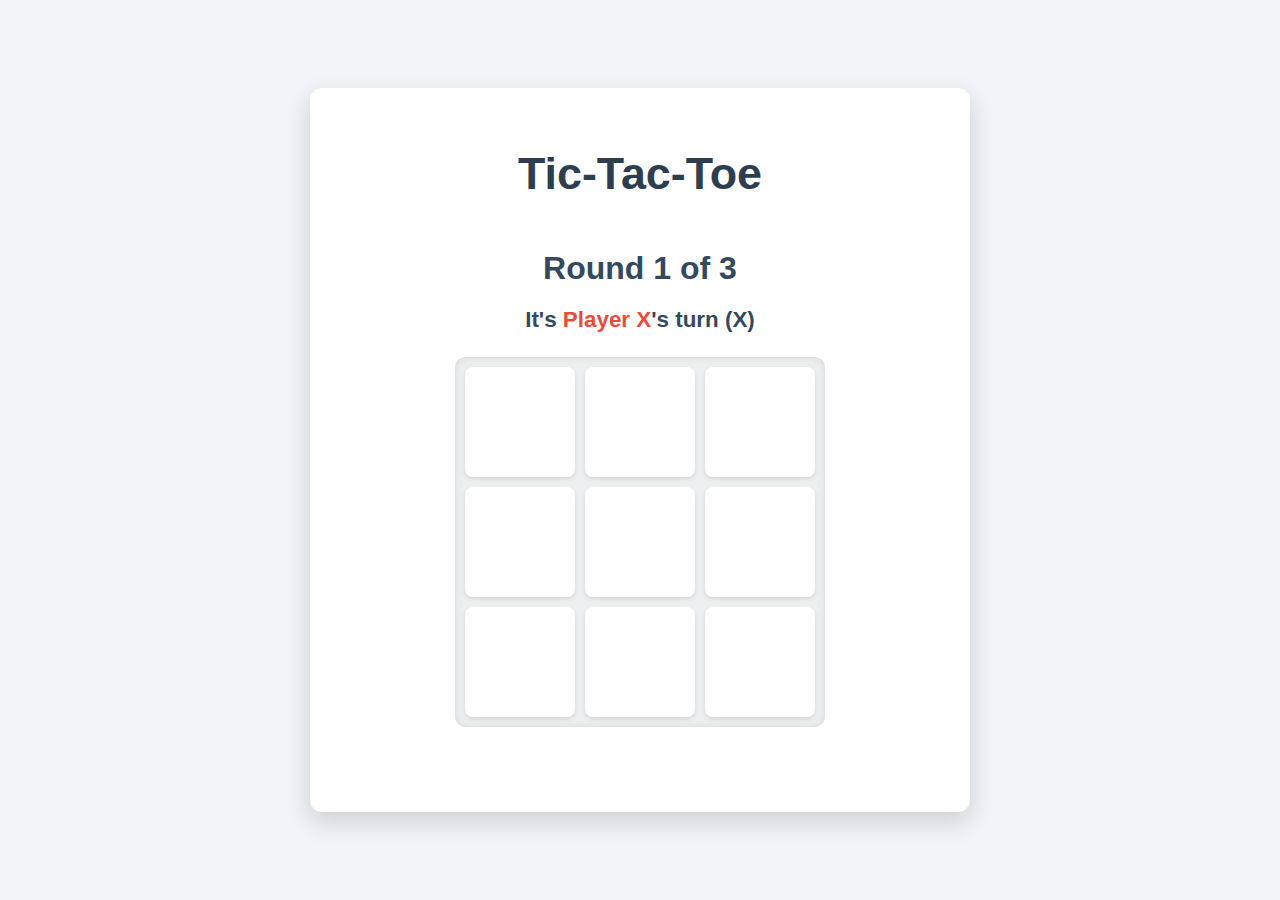
<file: index.html>
<!DOCTYPE html>
<html lang="en">
<head>
    <meta charset="UTF-8">
    <meta name="viewport" content="width=device-width, initial-scale=1.0">
    <title>Tic-Tac-Toe Game</title>
    <link rel="stylesheet" href="style.css">
</head>
<body>
    <div id="app">
        <h1>Tic-Tac-Toe</h1>

        <div id="game-play-page" class="page active">
            <h2 id="round-info">Round 1 of 3</h2>
            <div id="game-info"></div>
            <div id="game-board">
                <div class="cell" data-cell-index="0"></div>
                <div class="cell" data-cell-index="1"></div>
                <div class="cell" data-cell-index="2"></div>
                <div class="cell" data-cell-index="3"></div>
                <div class="cell" data-cell-index="4"></div>
                <div class="cell" data-cell-index="5"></div>
                <div class="cell" data-cell-index="6"></div>
                <div class="cell" data-cell-index="7"></div>
                <div class="cell" data-cell-index="8"></div>
            </div>
            <div id="game-messages"></div>
            <button id="next-round-btn" style="display: none;">Next Round</button>
        </div>

        <div id="score-page" class="page">
            <h2>Game Over! Final Scores</h2>
            <div id="final-winner-message"></div>
            <table>
                <thead>
                    <tr>
                        <th>Round</th>
                        <th id="playerXScoreHeader">Player X</th>
                        <th id="playerOScoreHeader">Player O</th>
                        <th>Winner</th>
                    </tr>
                </thead>
                <tbody id="score-table-body">
                </tbody>
            </table>
            <button id="restart-game-btn">Play Again</button>
        </div>
    </div>

    <script src="script.js" defer></script>
</body>
</html>
</file>
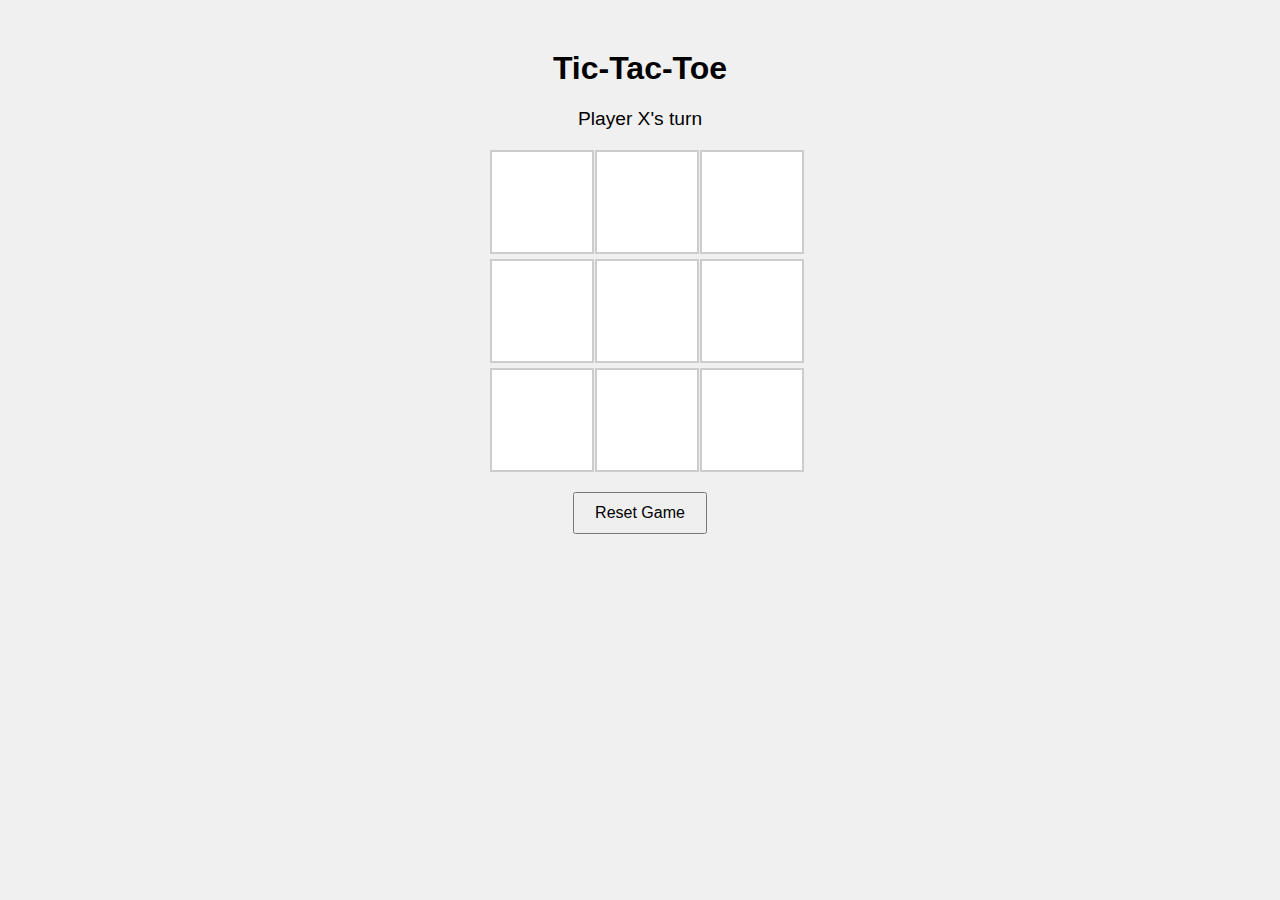
<file: Task 3/index.html>
<!DOCTYPE html>
<html lang="en">
<head>
  <meta charset="UTF-8">
  <meta name="viewport" content="width=device-width, initial-scale=1.0">
  <link rel="stylesheet" href="styles.css">
  <title>Tic-Tac-Toe</title>
</head>
<body>
  <div class="game-container">
    <h1>Tic-Tac-Toe</h1>
    <div id="game-status">Player X's turn</div>
    <div class="board">
      <div class="cell" data-index="0"></div>
      <div class="cell" data-index="1"></div>
      <div class="cell" data-index="2"></div>
      <div class="cell" data-index="3"></div>
      <div class="cell" data-index="4"></div>
      <div class="cell" data-index="5"></div>
      <div class="cell" data-index="6"></div>
      <div class="cell" data-index="7"></div>
      <div class="cell" data-index="8"></div>
    </div>
    <button id="reset-button">Reset Game</button>
  </div>
  <script src="script.js"></script>
</body>
</html>
</file>
<file: style.css>
/* Main Body */
body {
    font-family: 'Inter', sans-serif;
    display: flex;
    flex-direction: column;
    justify-content: center;
    align-items: center;
    min-height: 100vh;
    background-color: #f0f4f8;
    color: #333;
    margin: 0;
    padding: 20px;
    box-sizing: border-box;
}

/* Main App Container */
#app {
    background-color: #ffffff;
    border-radius: 12px;
    box-shadow: 0 10px 25px rgba(0, 0, 0, 0.15);
    padding: 30px;
    text-align: center;
    max-width: 600px;
    width: 100%;
    display: flex;
    flex-direction: column;
    align-items: center;
    min-height: 500px;
    justify-content: center;
}

h1 {
    color: #2c3e50;
    margin-bottom: 25px;
    font-size: 2.8em;
    font-weight: 700;
}

h2 {
    color: #34495e;
    margin-bottom: 20px;
    font-size: 2em;
    font-weight: 700;
}

/* Page Containers */
.page {
    display: none;
    width: 100%;
    flex-direction: column;
    align-items: center;
    justify-content: center;
}

.page.active {
    display: flex;
}

/* Buttons */
button {
    background-color: #3498db;
    color: white;
    border: none;
    padding: 15px 30px;
    margin: 10px;
    border-radius: 8px;
    font-size: 1.2em;
    cursor: pointer;
    transition: background-color 0.3s ease, transform 0.2s ease, box-shadow 0.2s ease;
    box-shadow: 0 4px 8px rgba(0, 0, 0, 0.2);
    min-width: 180px;
}

button:hover {
    background-color: #2980b9;
    transform: translateY(-2px);
}

button:active {
    transform: translateY(0);
    box-shadow: 0 2px 4px rgba(0, 0, 0, 0.2);
}

button:disabled {
    background-color: #cccccc;
    cursor: not-allowed;
    box-shadow: none;
    transform: none;
}

/* Game Page */
#game-info {
    font-size: 1.4em;
    font-weight: bold;
    margin-bottom: 20px;
    color: #34495e;
    min-height: 30px;
}

#game-board {
    display: grid;
    grid-template-columns: repeat(3, 1fr);
    grid-gap: 10px;
    width: 90%;
    max-width: 350px;
    aspect-ratio: 1 / 1;
    margin: 0 auto 20px auto;
    background-color: #ecf0f1;
    border-radius: 10px;
    padding: 10px;
    box-shadow: inset 0 0 10px rgba(0, 0, 0, 0.1);
}

.cell {
    width: 100%;
    height: 100%;
    background-color: #ffffff;
    border-radius: 8px;
    display: flex;
    justify-content: center;
    align-items: center;
    font-size: 4em;
    font-weight: 700;
    cursor: pointer;
    transition: background-color 0.2s ease;
    box-shadow: 0 2px 5px rgba(0, 0, 0, 0.1);
}

.cell:hover {
    background-color: #e0e6eb;
}

.cell.x {
    color: #e74c3c;
}

.cell.o {
    color: #2ecc71;
}

.cell.disabled {
    cursor: not-allowed;
    background-color: #f5f5f5;
}

#game-messages {
    font-size: 1.1em;
    color: #555;
    min-height: 25px;
    margin-top: 10px;
}

/* Score */
#score-page table {
    width: 100%;
    border-collapse: collapse;
    margin-top: 20px;
    background-color: #f9f9f9;
    border-radius: 8px;
    overflow: hidden;
    box-shadow: 0 4px 15px rgba(0, 0, 0, 0.1);
}

#score-page th, #score-page td {
    border: 1px solid #ddd;
    padding: 12px 15px;
    text-align: center;
    font-size: 1.1em;
}

#score-page th {
    background-color: #3498db;
    color: white;
    font-weight: 700;
}

#score-page tr:nth-child(even) {
    background-color: #f2f2f2;
}

#score-page tr:hover {
    background-color: #e0e0e0;
}

#final-winner-message {
    font-size: 1.8em;
    font-weight: bold;
    color: #27ae60;
    margin-top: 25px;
    margin-bottom: 20px;
}

@media (max-width: 480px) {
    #app {
        padding: 15px;
        min-height: 400px;
    }
    h1 {
        font-size: 2.2em;
        margin-bottom: 15px;
    }
    h2 {
        font-size: 1.6em;
        margin-bottom: 15px;
    }
    button {
        padding: 12px 20px;
        font-size: 1em;
        min-width: 150px;
    }
    #game-info {
        font-size: 1.2em;
        margin-bottom: 15px;
    }
    #game-board {
        width: 95%;
        max-width: 300px;
        grid-gap: 8px;
        padding: 8px;
    }
    .cell {
        font-size: 3em;
    }
    #score-page th, #score-page td {
        padding: 8px 10px;
        font-size: 0.9em;
    }
    #final-winner-message {
        font-size: 1.4em;
    }
}
</file>
<file: Task 3/styles.css>
body {
    font-family: Arial, sans-serif;
    text-align: center;
    background-color: #f0f0f0;
    margin: 0;
    padding: 0;
  }
  
  .game-container {
    margin: 50px auto;
    max-width: 300px;
  }
  
  .board {
    display: grid;
    grid-template-columns: repeat(3, 100px);
    grid-gap: 5px;
    margin: 20px auto;
  }
  
  .cell {
    width: 100px;
    height: 100px;
    background-color: #fff;
    border: 2px solid #ccc;
    display: flex;
    align-items: center;
    justify-content: center;
    font-size: 2em;
    cursor: pointer;
  }
  
  .cell:hover {
    background-color: #e0e0e0;
  }
  
  #game-status {
    font-size: 1.2em;
    margin-bottom: 10px;
  }
  
  #reset-button {
    padding: 10px 20px;
    font-size: 1em;
    cursor: pointer;
  }
</file>
